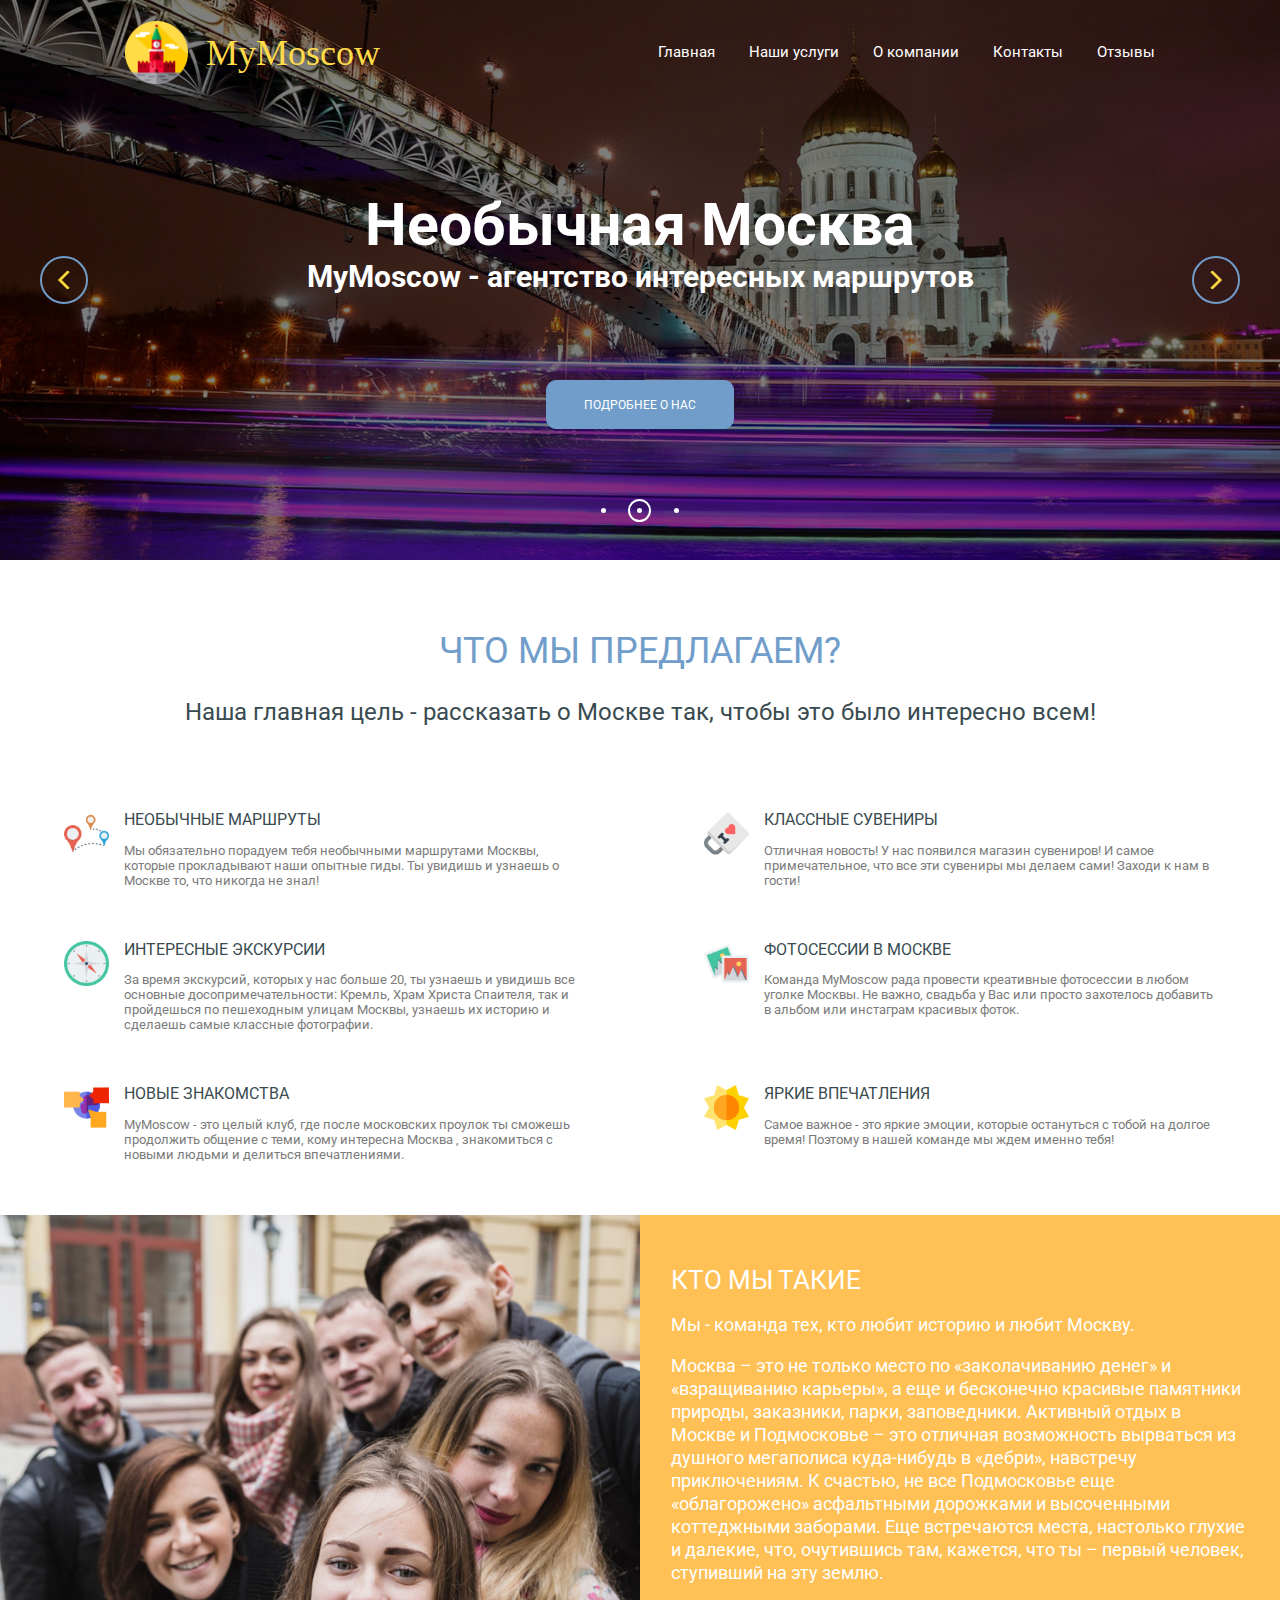
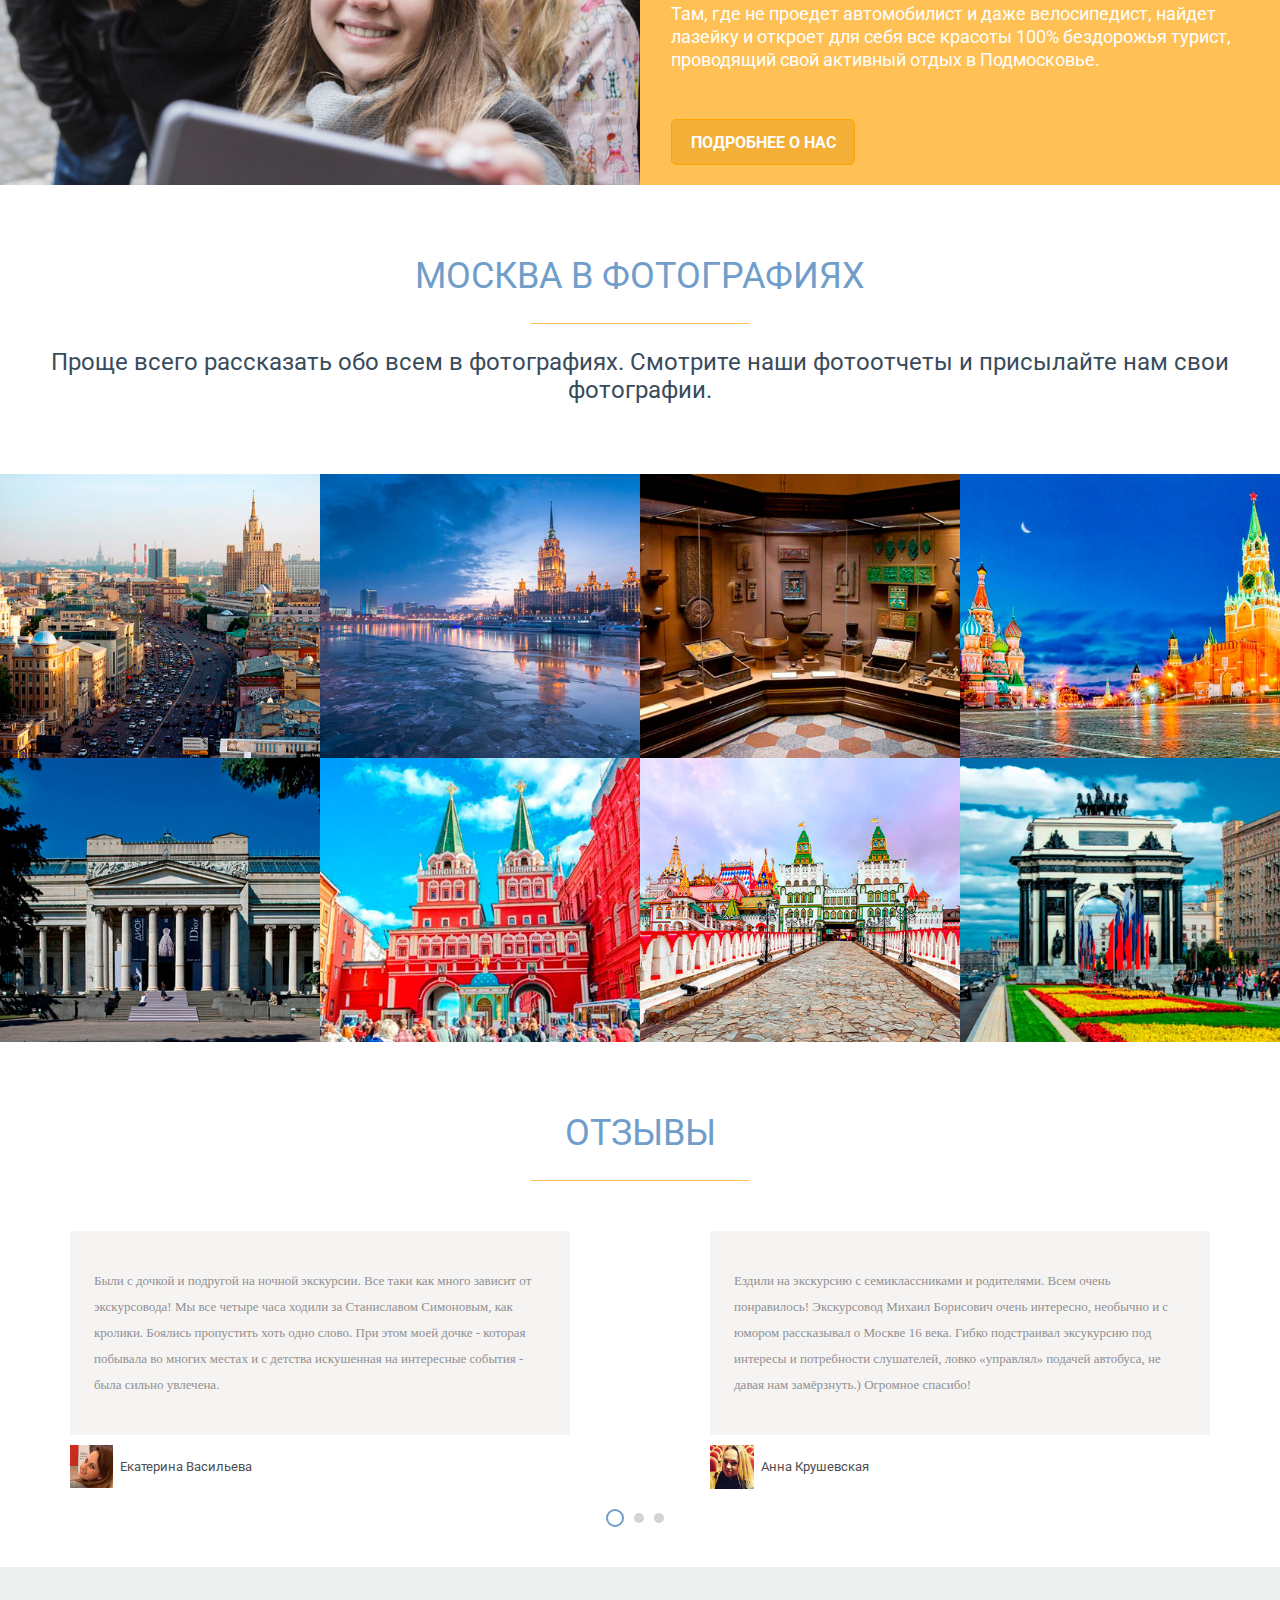
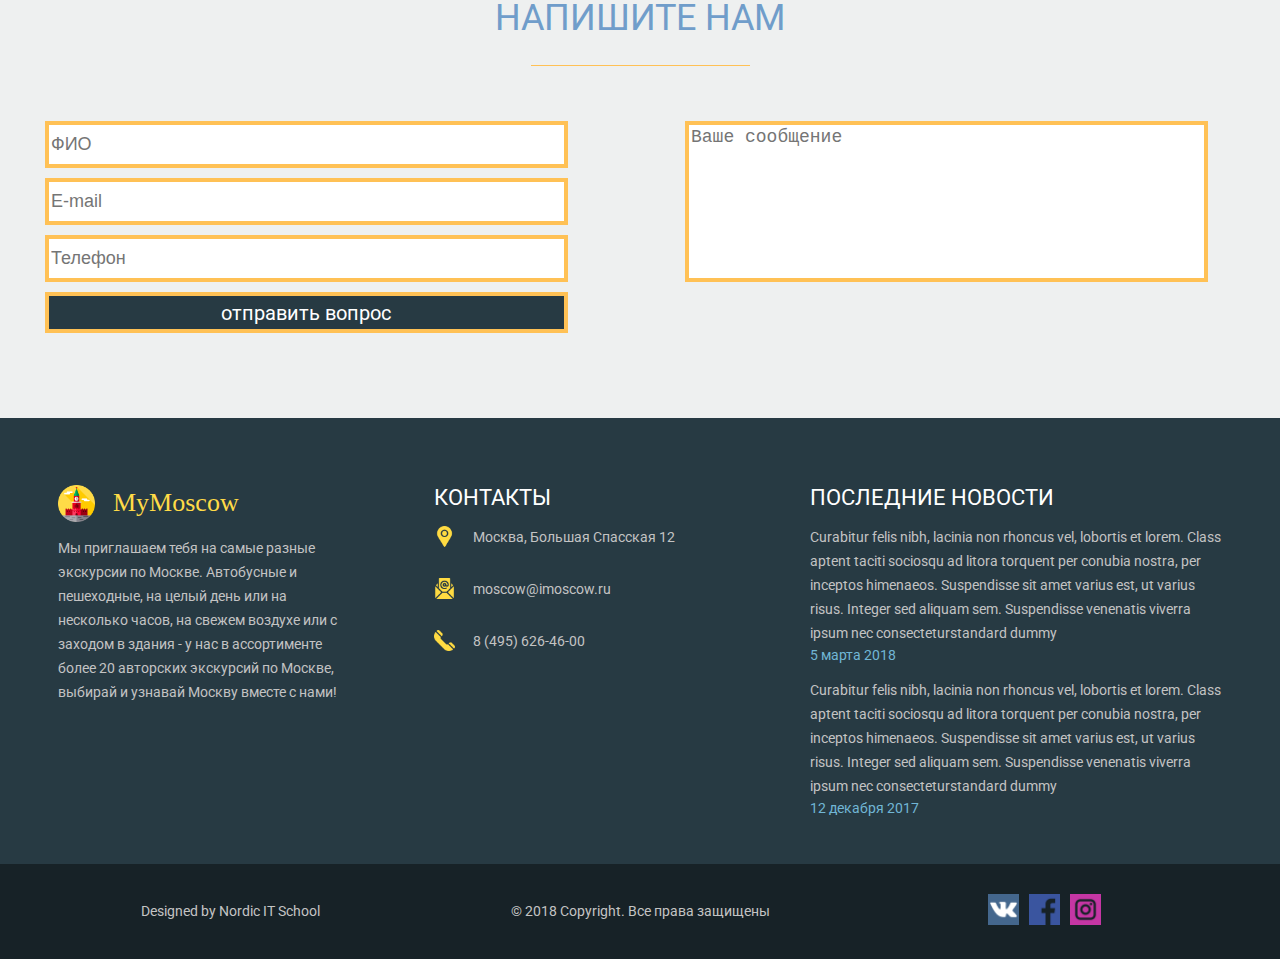
<file: index.html>
<!DOCTYPE html>
<html lang="ru">
<head>
    <meta charset="UTF-8">
    <meta http-equiv="X-UA-Compatible" content="IE=edge">
    <meta name="viewport" content="width=device-width, initial-scale=1.0">
    <link rel="preconnect" href="https://fonts.googleapis.com">
    <link rel="preconnect" href="https://fonts.gstatic.com" crossorigin>
    <link href="https://fonts.googleapis.com/css2?family=Roboto:ital,wght@0,400;0,700;1,400&display=swap" rel="stylesheet">
    <link rel="icon" href= "icons/spasskaya-tower.png">
    <link rel="stylesheet" href="css/style.css">
    <title>My_Moscow</title>
</head>
<body>
    <div class="wrapper">
        <div class="slider">
            <header> 
                <div class="header__logo">
                    <img src="icons/spasskaya-tower.png" alt="Картинка">
                    <h2>MyMoscow</h2>
                </div>
                <div class="header__menu">
                    <a href="#">Главная</a>
                    <a href="trips.html">Наши услуги</a>
                    <a href="#">О компании</a>
                    <a href="contacts.html">Контакты</a>
                    <a href="#reviews">Отзывы</a>
                </div>  
            </header>
            <div class="slider__h__wrapper">
                <div class="slider__h">
                    <h1>Необычная Москва</h1>
                    <h3>MyMoscow - агентство интересных маршрутов</h3> 
                    <div class="button_one">Подробнее о нас</div>             
                </div> 
            </div>
            <div class='main-slider__currentSlide'>
                <div class='main-slider__point__border' id='point-first'>
                    <div class="main-slider__point"></div>
                </div>
                <div class='main-slider__point__border main-slider__point__border-main' id='point-second'>
                    <div class="main-slider__point"></div>
                </div>
                <div class='main-slider__point__border' id='point-third'>
                    <div class="main-slider__point"></div>
                </div>
            </div>
            <img  class='main-slider__narrows narrow-1' src="icons/up-arrow.png" alt="Картинка">
            <img  class="main-slider__narrows narrow-2" src="icons/up-arrow.png" alt="Картинка">
        </div>
        <main>    
            <h4>ЧТО МЫ ПРЕДЛАГАЕМ?</h4>
            <p class="purpose">Наша главная цель - рассказать о Москве так, чтобы это было интересно всем!</p>           
            <div class="service">    
                <div class="service__block">
                    <img src="icons/map.png" alt="Карта">
                    <div class="service__block__text">    
                        <h6>Необычные маршруты</h6>
                        <p>Мы обязательно порадуем тебя необычными маршрутами Москвы, которые прокладывают наши опытные гиды. Ты увидишь и узнаешь о Москве то, что никогда не знал!</p>
                    </div>
                </div>
                <div class="service__block">
                    <img src="icons/souvenir.png" alt="Кружка">
                    <div class="service__block__text">
                        <h6>классные сувениры</h6>
                        <p>Отличная новость! У нас появился магазин сувениров! И самое примечательное, что все эти сувениры мы делаем сами! Заходи к нам в гости!</p>
                    </div>
                </div>
                <div class="service__block">
                    <img src="icons/compass.png" alt="Компасс">
                    <div class="service__block__text">
                        <h6>интересные экскурсии</h6>
                        <p>За время экскурсий, которых у нас больше 20, ты узнаешь и увидишь все основные досопримечательности: Кремль, Храм Христа Спаителя, так и пройдешься по пешеходным улицам Москвы, узнаешь их историю и сделаешь самые классные фотографии.</p>
                    </div>   
                </div>              
                <div class="service__block">
                    <img src="icons/picture.png" alt="Фотографии">
                    <div class="service__block__text">
                        <h6>фотосессии в москве</h6>
                        <p>Команда MyMoscow рада провести креативные фотосессии в любом уголке Москвы. Не важно, свадьба у Вас или просто захотелось добавить в альбом или инстаграм красивых фоток.</p>
                    </div>    
                </div>              
                <div class="service__block">
                    <img src="icons/discussion.png" alt="Картинка">
                    <div class="service__block__text">
                        <h6>новые знакомства</h6>
                        <p>MyMoscow - это целый клуб, где после московских проулок ты сможешь продолжить общение с теми, кому интересна Москва , знакомиться с новыми людьми и делиться впечатлениями.</p>
                    </div>    
                </div>   
                <div class="service__block">
                    <img src="icons/sun.png" alt="Солнце">
                    <div class="service__block__text">
                        <h6>яркие впечатления</h6>
                        <p>Самое важное - это яркие эмоции, которые остануться с тобой на долгое время! Поэтому в нашей команде мы ждем именно тебя!</p>
                    </div>    
                </div>
            </div>              
            <div class="multe__flexBar">
                <div class="flexBar__img"></div>
                <div class="flexBar__text paddings__Onas">
                    <h5>Кто мы такие</h5>
                    <p>
                        Мы - команда тех, кто любит историю и любит Москву.
                    </p>
                    <p>
                        Москва – это не только место по «заколачиванию денег» и «взращиванию карьеры», а еще и бесконечно красивые памятники природы, заказники, парки, заповедники. Активный отдых в Москве и Подмосковье – это отличная возможность вырваться из душного мегаполиса куда-нибудь в «дебри», навстречу приключениям. К счастью, не все Подмосковье еще «облагорожено» асфальтными дорожками и высоченными коттеджными заборами. Еще встречаются места, настолько глухие и далекие, что, очутившись там, кажется, что ты – первый человек, ступивший на эту землю.
                    </p>
                    <p>
                        Там, где не проедет автомобилист и даже велосипедист, найдет лазейку и откроет для себя все красоты 100% бездорожья турист, проводящий свой активный отдых в Подмосковье.
                    </p>
                    <div class="button2">Подробнее о нас</div>
                </div>
            </div>       
            <h4>Москва в фотографиях</h4>
            <hr>
            <p class="MoscowFoto">Проще всего рассказать обо всем в фотографиях. Смотрите наши фотоотчеты и присылайте нам свои фотографии.</p>       
            <div class="multe__flexBar">
                <div class="flexBar__foto1 fotos"></div>
                <div class="flexBar__foto2 fotos"></div>
                <div class="flexBar__foto3 fotos"></div>
                <div class="flexBar__foto4 fotos"></div>
                <div class="flexBar__foto5 fotos"></div>
                <div class="flexBar__foto6 fotos"></div>
                <div class="flexBar__foto7 fotos"></div>
                <div class="flexBar__foto8 fotos"></div>
            </div>       
            <h4 id="reviews">ОТЗЫВЫ</h4>
            <hr>    
            <div class="reviews">
                <div class="reviews__block">
                    <div class="reviews__block__text">
                        <p>
                            Были с дочкой и подругой на ночной экскурсии. Все таки как много зависит от экскурсовода! Мы все четыре часа ходили за Станиславом Симоновым, как кролики. Боялись пропустить хоть одно слово. При этом моей дочке - которая побывала во многих местах и с детства искушенная на интересные события - была сильно увлечена.
                        </p> 
                    </div>
                    <div class="flexBar">
                        <div class="reviews__img1"></div>   
                        <span class="fio">Екатерина Васильева</span> 
                    </div>                   
                </div>
                <div class="reviews__block">
                    <div class="reviews__block__text">
                        <p>
                            Ездили на экскурсию с семиклассниками и родителями. Всем очень понравилось! Экскурсовод Михаил Борисович очень интересно, необычно и с юмором рассказывал о Москве 16 века. Гибко подстраивал эксукурсию под интересы и потребности слушателей, ловко «управлял» подачей автобуса, не давая нам замёрзнуть.) Огромное спасибо!
                        </p> 
                    </div>    
                    <div class="flexBar">
                        <div class="reviews__img2"></div>   
                        <span class="fio">Анна Крушевская</span> 
                    </div>        
                </div>            
            </div>
            <div class="container__currentList">
                <div class="container__point container__point__border"></div>
                <div class="container__point"></div>
                <div class="container__point"></div>
            </div>
            <div class="qwestions">              
                <h4>Напишите нам</h4>
                <hr>
                <form class="form1">                
                    <div class ="qwestions__from"> 
                        <div>
                            <input type="text" placeholder="ФИО" title="заполните это поле">
                        </div>
                        <div>
                            <input type="email" placeholder="E-mail" title="заполните это поле">
                        </div>
                        <div>
                            <input type="number" placeholder="Телефон" title="заполните это поле">
                        </div>
                        <div class="qwestions__btn visible">отправить вопрос</div>
                    </div> 
                    <div class="qwestions__from">                        
                        <textarea placeholder="Ваше сообщение"></textarea>
                        <div class="qwestions__btn invisible">отправить вопрос</div>
                    </div>            
                </form>
            </div>    
        </main>   
        <footer>
            <div class="footer__basic">              
                <div class ="footer__conteiner">
                    <div class="flexBar"> 
                        <img class="footer__img1" alt="Логотип" src="icons/spasskaya-tower.png">
                        <h2 class="footer_h">MyMoscow</h2>
                    </div>  
                    <p>Мы приглашаем тебя на самые разные
                        экскурсии по Москве. Автобусные и
                        пешеходные, на целый день или на
                        несколько часов, на свежем воздухе или с
                        заходом в здания - у нас в ассортименте
                        более 20 авторских экскурсий по Москве,
                        выбирай и узнавай Москву вместе с нами!
                    </p>
                </div>
                <div class="footer__conteiner">
                    <h6 class="H-seven">Контакты</h6>
                    <div class="flexBar">
                        <img class="footer__img2" alt="Картинка" src="icons/placeholder.png">
                        <p>Москва, Большая Спасская 12</p>
                    </div>
                    <div class="flexBar">
                        <img class="footer__img2" alt="Картинка" src="icons/mail.png">
                        <p>moscow@imoscow.ru</p>  
                    </div>  
                    <div class="flexBar">   
                        <img class="footer__img2" alt="Картинка" src="icons/telephone.png">
                        <p>8 (495) 626-46-00</p>
                    </div>     
                </div>
                <div class="footer__conteiner" id="footer__boxing">
                    <h6 class="H-seven">Последние новости</h6>
                    <p class="news">
                        Curabitur felis nibh, lacinia non rhoncus vel, lobortis et lorem. Class aptent taciti sociosqu ad litora torquent per conubia nostra, per inceptos himenaeos. Suspendisse sit amet varius est, ut varius risus. Integer sed aliquam sem. Suspendisse venenatis viverra ipsum nec consecteturstandard dummy  
                    </p>
                    <div><span class="blue">5 марта 2018</span></div>
                    <p class="news">
                        Curabitur felis nibh, lacinia non rhoncus vel, lobortis et lorem. Class aptent taciti sociosqu ad litora torquent per conubia nostra, per inceptos himenaeos. Suspendisse sit amet varius est, ut varius risus. Integer sed aliquam sem. Suspendisse venenatis viverra ipsum nec consecteturstandard dummy
                    </p>  
                    <div><span class="blue">12 декабря 2017</span></div>  
                </div>    
            </div>
                <div class="footer__social">
                    <div class="footer__social__box">
                        <p>Designed by Nordic IT School</p>
                    </div>    
                    <div class="footer__social__box">    
                        <p>© 2018 Copyright. Все права защищены</p>
                    </div>    
                    <div class="footer__social__box">
                        <a href="#"><img src="social/vk.png" alt="vk.com"></a>
                        <a href="#"><img src="social/facebook.png" alt="facebook.com"></a>
                        <a href="#"><img src="social/instagram.png" alt="instagram.com"></a>
                    </div>
                </div>       
        </footer>   
    </div>    
    <script src="js/script.js"></script>
</body>
</html>
</file>
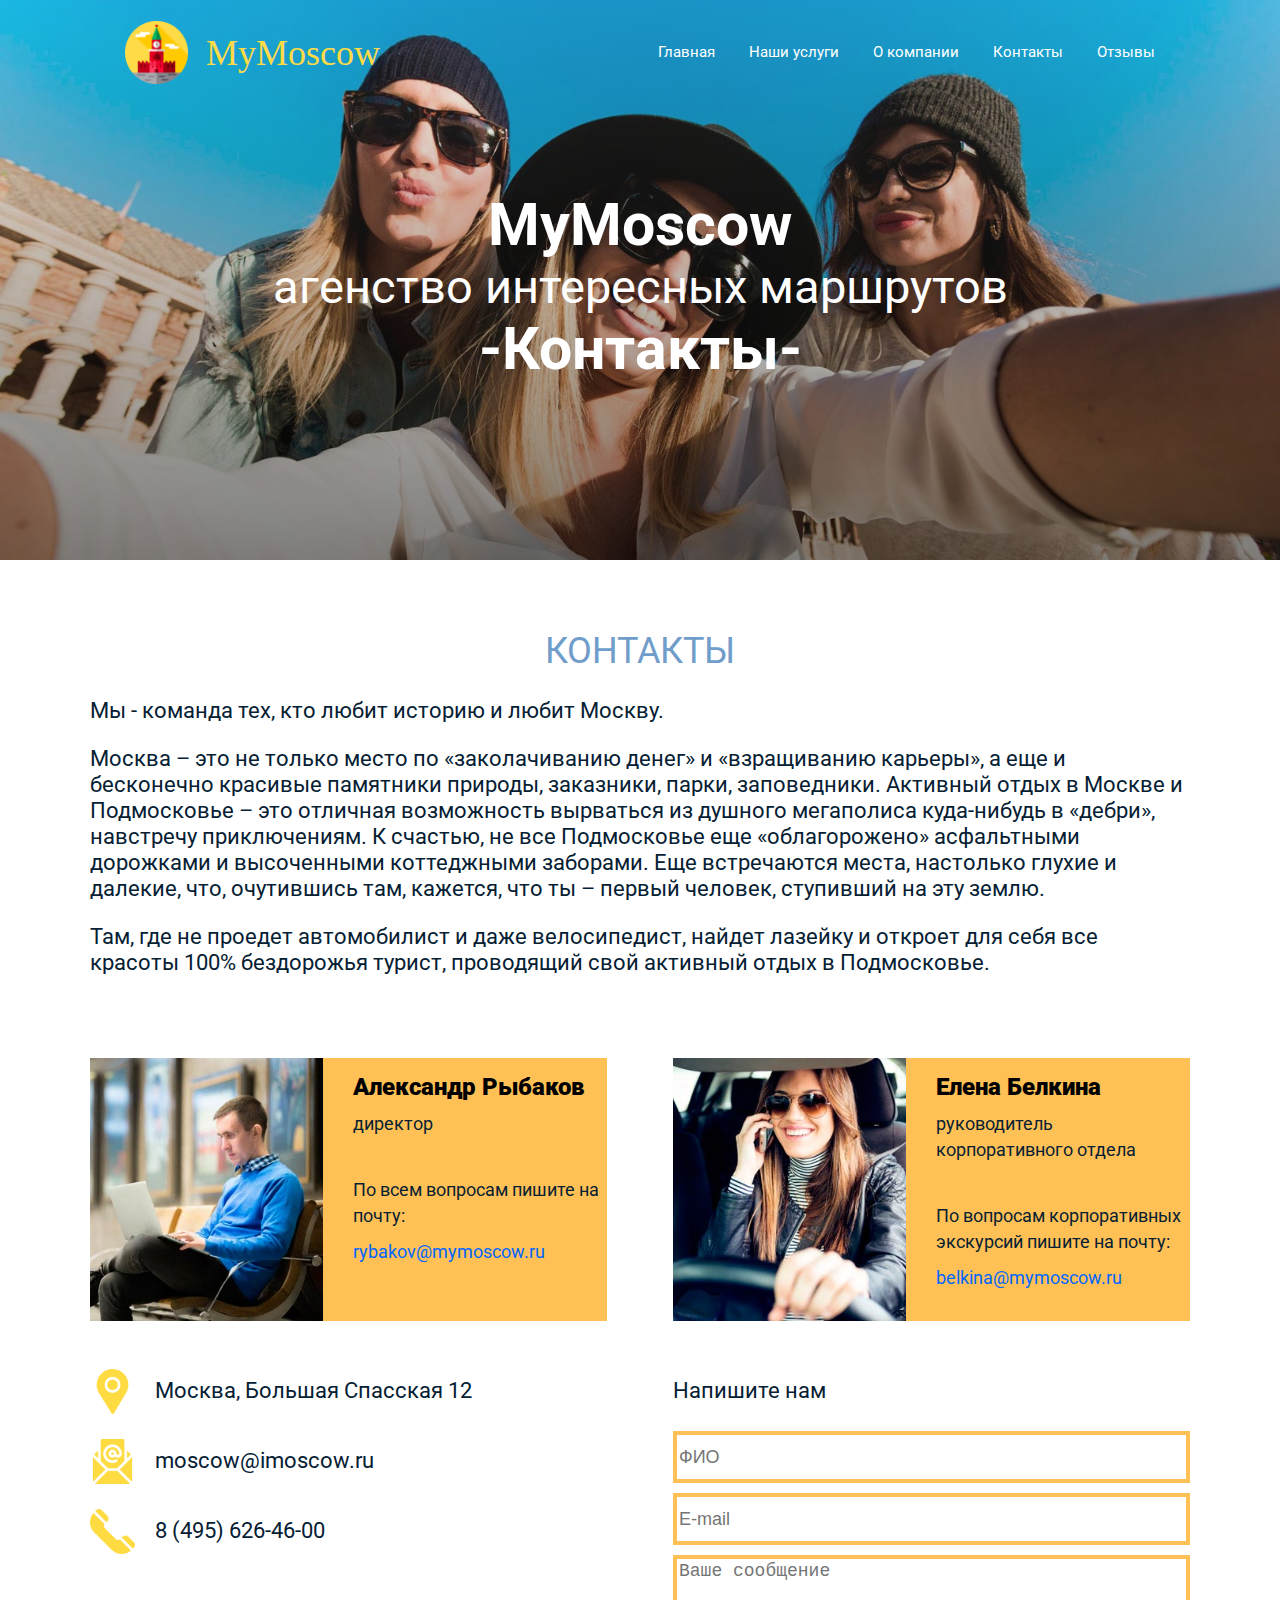
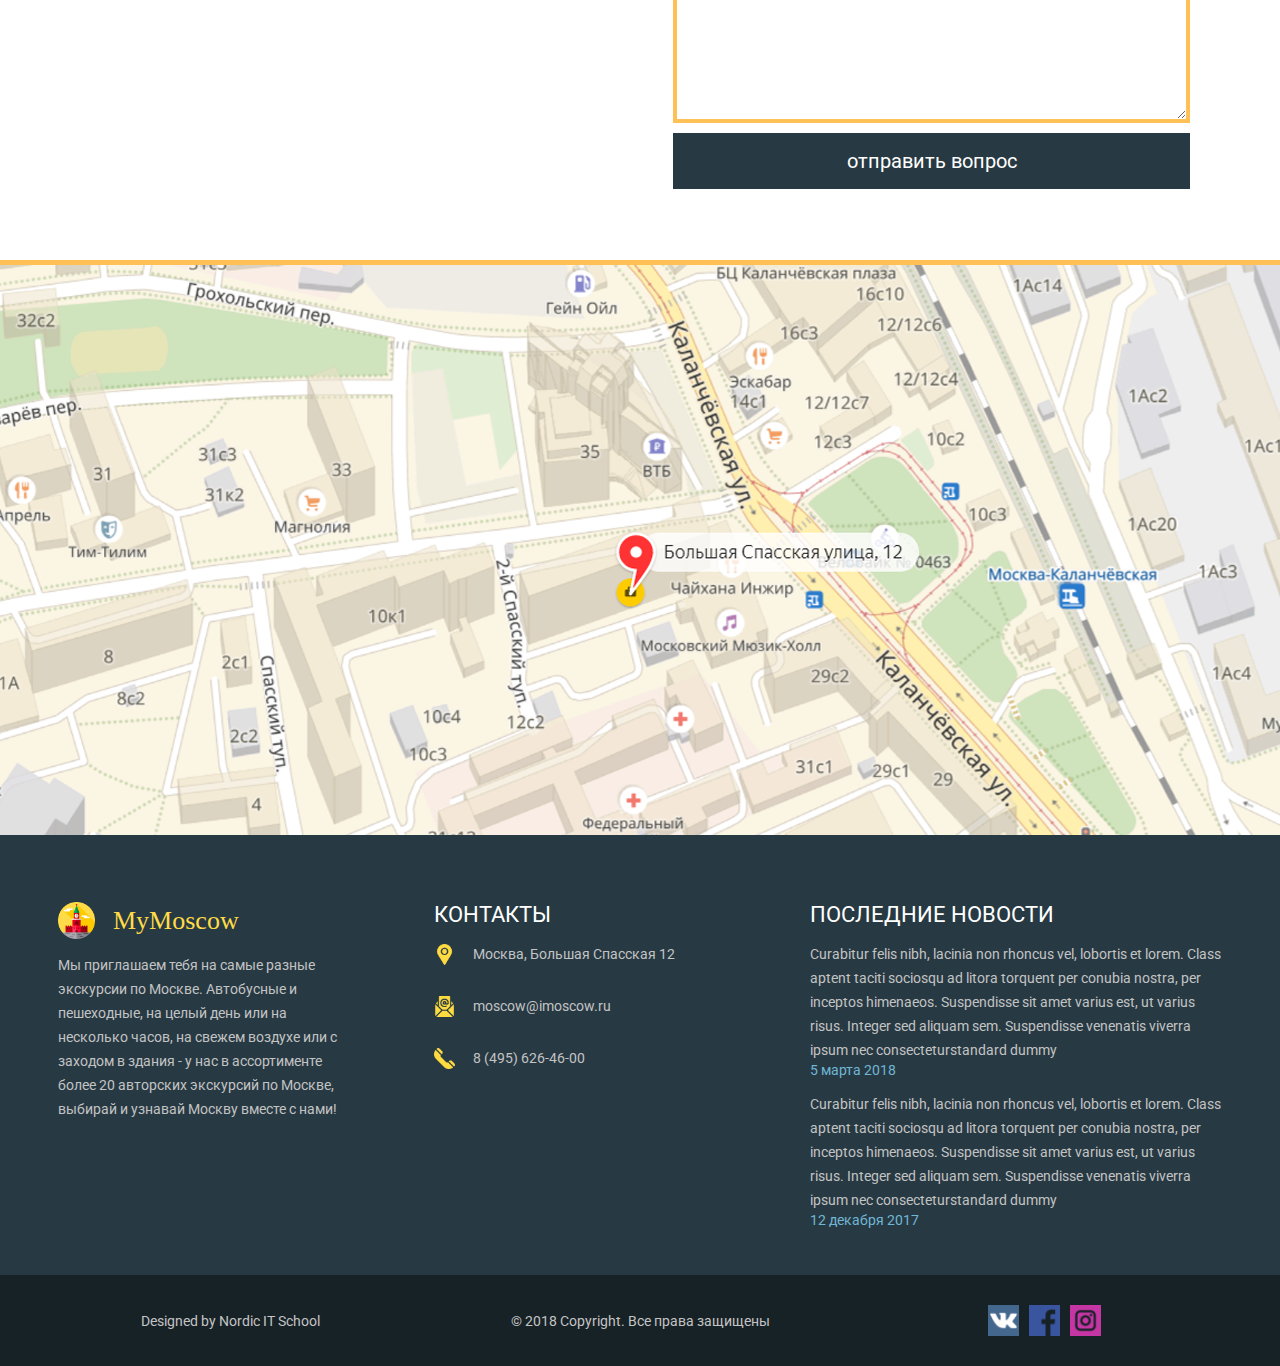
<file: contacts.html>
<head>
    <meta charset="UTF-8">
    <meta http-equiv="X-UA-Compatible" content="IE=edge">
    <meta name="viewport" content="width=device-width, initial-scale=1.0">
    <link rel="preconnect" href="https://fonts.googleapis.com">
    <link rel="preconnect" href="https://fonts.gstatic.com" crossorigin>
    <link href="https://fonts.googleapis.com/css2?family=Roboto:ital,wght@0,400;0,700;1,400&display=swap" rel="stylesheet">
    <link rel="stylesheet" href="css/style.css">
    <link rel="icon" href= "icons/spasskaya-tower.png">
    <title>Контакты</title>
</head>
<body>
    <div class="wrapper"> 
        <div class="slider" id="contactsHead">
            <header> 
                <div class="header__logo">
                    <img src="icons/spasskaya-tower.png" alt="Картинка">
                    <h2>MyMoscow</h2>
                </div>
                <div class="header__menu">
                    <a href="index.html">Главная</a>
                    <a href="trips.html">Наши услуги</a>
                    <a href="#">О компании</a>
                    <a href="#">Контакты</a>
                    <a href="#">Отзывы</a>
                </div>  
            </header>
            <div class="slider__h__wrapper">
                <div class="slider__h">
                    <h1>MyMoscow</h1>
                    <h3 class="normal">агенство интересных маршрутов</h3>
                    <h1>-Контакты-</h1>           
                </div> 
            </div>
        </div>     
        <main>
            <div class="contacts">
                <h4>Контакты</h4>
                <p>Мы - команда тех, кто любит историю и любит Москву.</p>
                <p>
                    Москва – это не только место по «заколачиванию денег» и «взращиванию карьеры», а еще и бесконечно красивые памятники природы, заказники, парки, заповедники. Активный отдых в Москве и Подмосковье – это отличная возможность вырваться из душного мегаполиса куда-нибудь в «дебри», навстречу приключениям. К счастью, не все Подмосковье еще «облагорожено» асфальтными дорожками и высоченными коттеджными заборами. Еще встречаются места, настолько глухие и далекие, что, очутившись там, кажется, что ты – первый человек, ступивший на эту землю.
                </p>
                <p>
                    Там, где не проедет автомобилист и даже велосипедист, найдет лазейку и откроет для себя все красоты 100% бездорожья турист, проводящий свой активный отдых в Подмосковье.
                </p>                      
                <div class="contacts__info">   
                    <div class="contacts__flexBar">
                        <div class="contacts__flexBar__img1"></div>
                        <div class="contacts__flexBar__content">
                            <h8>Александр Рыбаков</h8>
                            <p>директор</p>
                            <p>По всем вопросам пишите на почту:</p>
                            <p>rybakov@mymoscow.ru</p>
                        </div>
                    </div>
                    <div class="contacts__flexBar">
                        <div class="contacts__flexBar__img2"></div>
                        <div class="contacts__flexBar__content">
                            <h8>Елена Белкина</h8>
                            <p>руководитель корпоративного отдела</p>
                            <p>По вопросам корпоративных экскурсий пишите на почту:</p> 
                            <p>belkina@mymoscow.ru</p>
                        </div>
                    </div>                                                    
                </div>
                <div class="contacts__info">
                    <div class="contacts__boxLeft">
                        <div class="flexContainer">
                            <img class="contacts__boxLeft__img" alt="Картинка" src="icons/placeholder.png">
                            <p>Москва, Большая Спасская 12</p>
                        </div>
                        <div class="flexContainer">
                            <img class="contacts__boxLeft__img" alt="Картинка" src="icons/mail.png">
                            <p>moscow@imoscow.ru</p>  
                        </div>  
                        <div class="flexContainer">   
                            <img class="contacts__boxLeft__img" alt="Картинка" src="icons/telephone.png">
                            <p>8 (495) 626-46-00</p>
                        </div>     
                    </div>                               
                    <form class="form2">
                        <p>Напишите нам</p> 
                        <div class ="contacts__form"> 
                            <div>
                                <input type="text" placeholder="ФИО" title="заполните это поле">
                            </div>
                            <div>
                                <input type="email" placeholder="E-mail" title="заполните это поле">
                            </div>
                            <div>
                                <textarea placeholder="Ваше сообщение"></textarea>
                            </div>                          
                        <div>
                        <div class="qwestions__btn" id="btn">отправить вопрос</div>
                    </form>
                </div>
                
            </div>   
        </main>
        <div class="map"></div>
        <footer>
            <div class="footer__basic">              
                <div class ="footer__conteiner">
                    <div class="flexBar"> 
                        <img class="footer__img1" alt="Картинка" src="icons/spasskaya-tower.png">
                        <h2 class="footer_h">MyMoscow</h2>
                    </div>  
                    <p>Мы приглашаем тебя на самые разные
                        экскурсии по Москве. Автобусные и
                        пешеходные, на целый день или на
                        несколько часов, на свежем воздухе или с
                        заходом в здания - у нас в ассортименте
                        более 20 авторских экскурсий по Москве,
                        выбирай и узнавай Москву вместе с нами!
                    </p>
                </div>
                <div class="footer__conteiner">
                    <h6 class="H-seven">Контакты</h6>
                    <div class="flexBar">
                        <img class="footer__img2" src="icons/placeholder.png" alt="Картинка">
                        <p>Москва, Большая Спасская 12</p>
                    </div>
                    <div class="flexBar">
                        <img class="footer__img2" src="icons/mail.png" alt="Картинка">
                        <p>moscow@imoscow.ru</p>  
                    </div>  
                    <div class="flexBar">   
                        <img class="footer__img2" src="icons/telephone.png" alt="Картинка">
                        <p>8 (495) 626-46-00</p>
                    </div>     
                </div>
                <div class="footer__conteiner" id="footer__boxing">
                    <h6 class="H-seven">Последние новости</h6>
                    <p class="news">
                        Curabitur felis nibh, lacinia non rhoncus vel, lobortis et lorem. Class aptent taciti sociosqu ad litora torquent per conubia nostra, per inceptos himenaeos. Suspendisse sit amet varius est, ut varius risus. Integer sed aliquam sem. Suspendisse venenatis viverra ipsum nec consecteturstandard dummy  
                    </p>
                    <div><span class="blue">5 марта 2018</span></div>
                    <p class="news">
                        Curabitur felis nibh, lacinia non rhoncus vel, lobortis et lorem. Class aptent taciti sociosqu ad litora torquent per conubia nostra, per inceptos himenaeos. Suspendisse sit amet varius est, ut varius risus. Integer sed aliquam sem. Suspendisse venenatis viverra ipsum nec consecteturstandard dummy
                    </p>  
                    <div><span class="blue">12 декабря 2017</span></div>  
                </div>    
            </div>
                <div class="footer__social">
                    <div class="footer__social__box">
                        <p>Designed by Nordic IT School</p>
                    </div>    
                    <div class="footer__social__box">    
                        <p>© 2018 Copyright. Все права защищены</p>
                    </div>    
                    <div class="footer__social__box">
                        <a href="#"><img src="social/vk.png" alt="vk.com"></a>
                        <a href="#"><img src="social/facebook.png" alt="facebook.com"></a>
                        <a href="#"><img src="social/instagram.png" alt="instagram.com"></a>
                    </div>
                </div>       
        </footer>
    </div>    
</body>
</html>
</file>
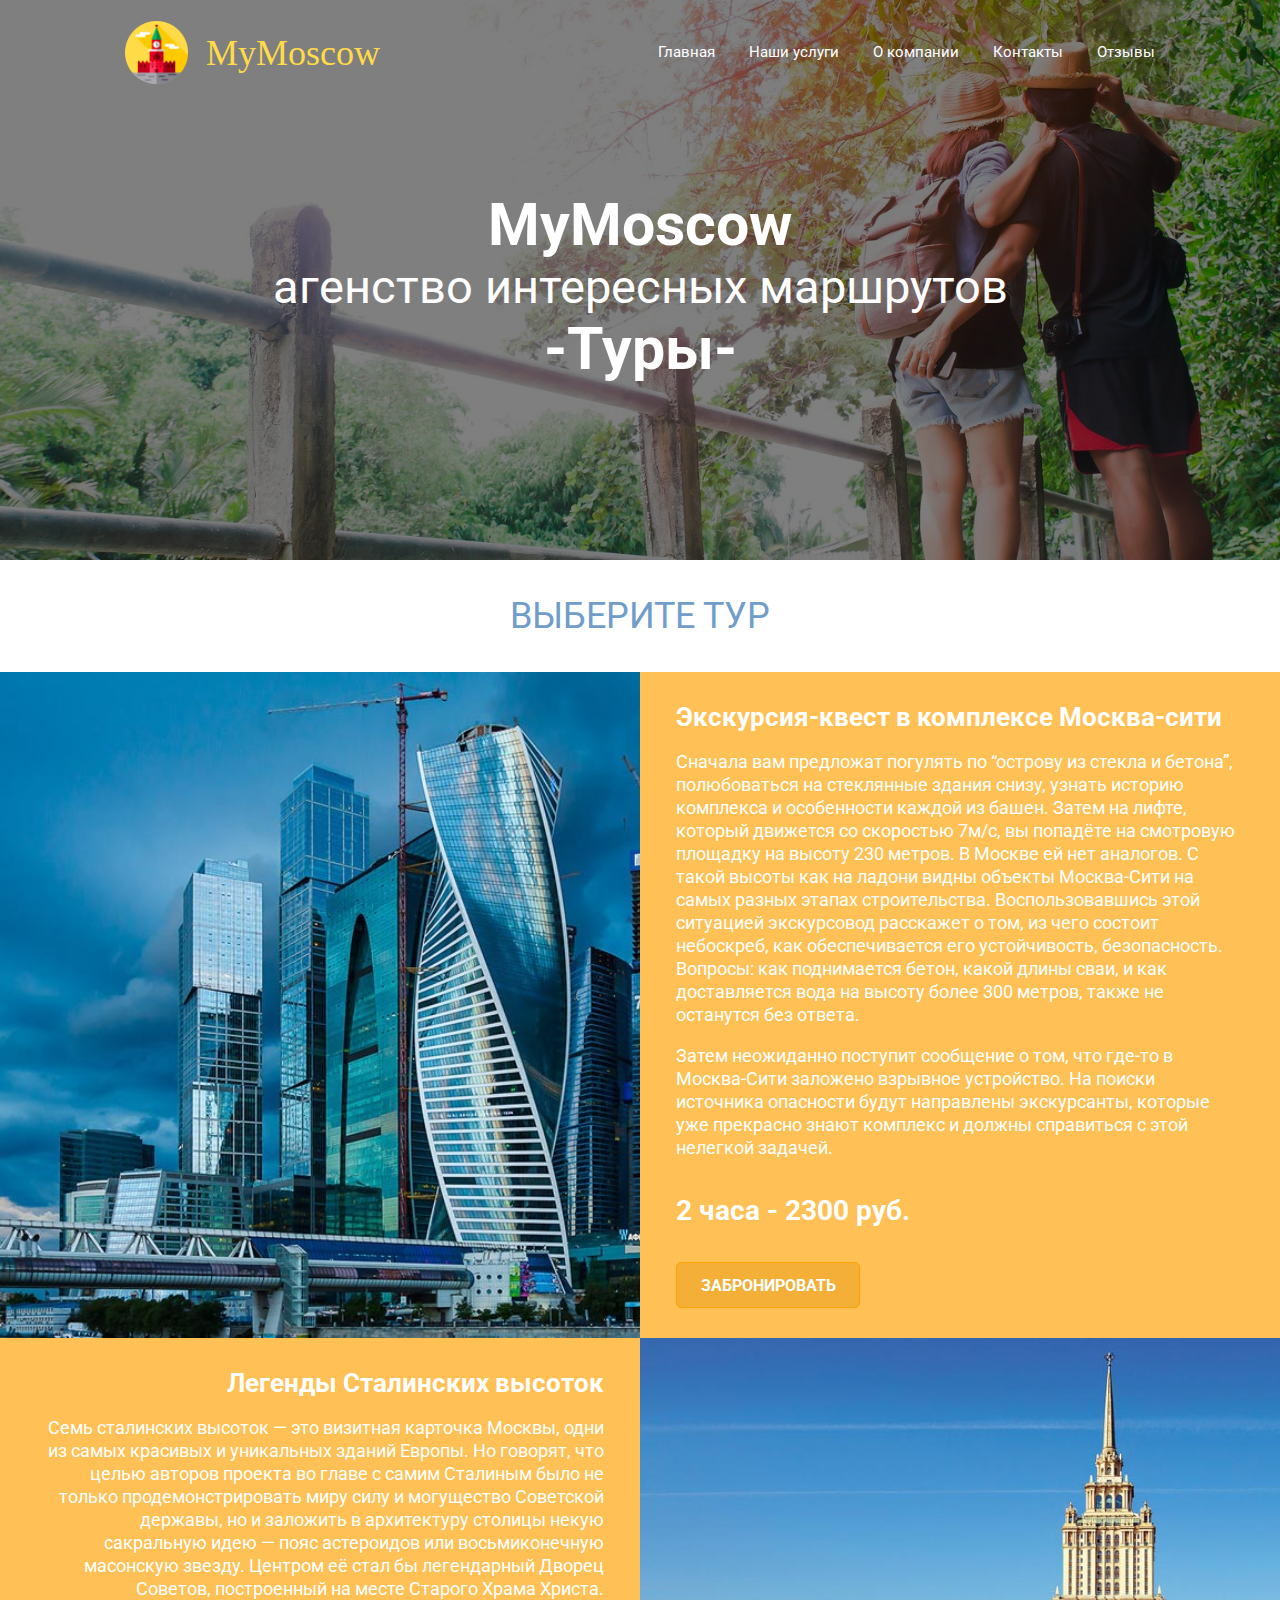
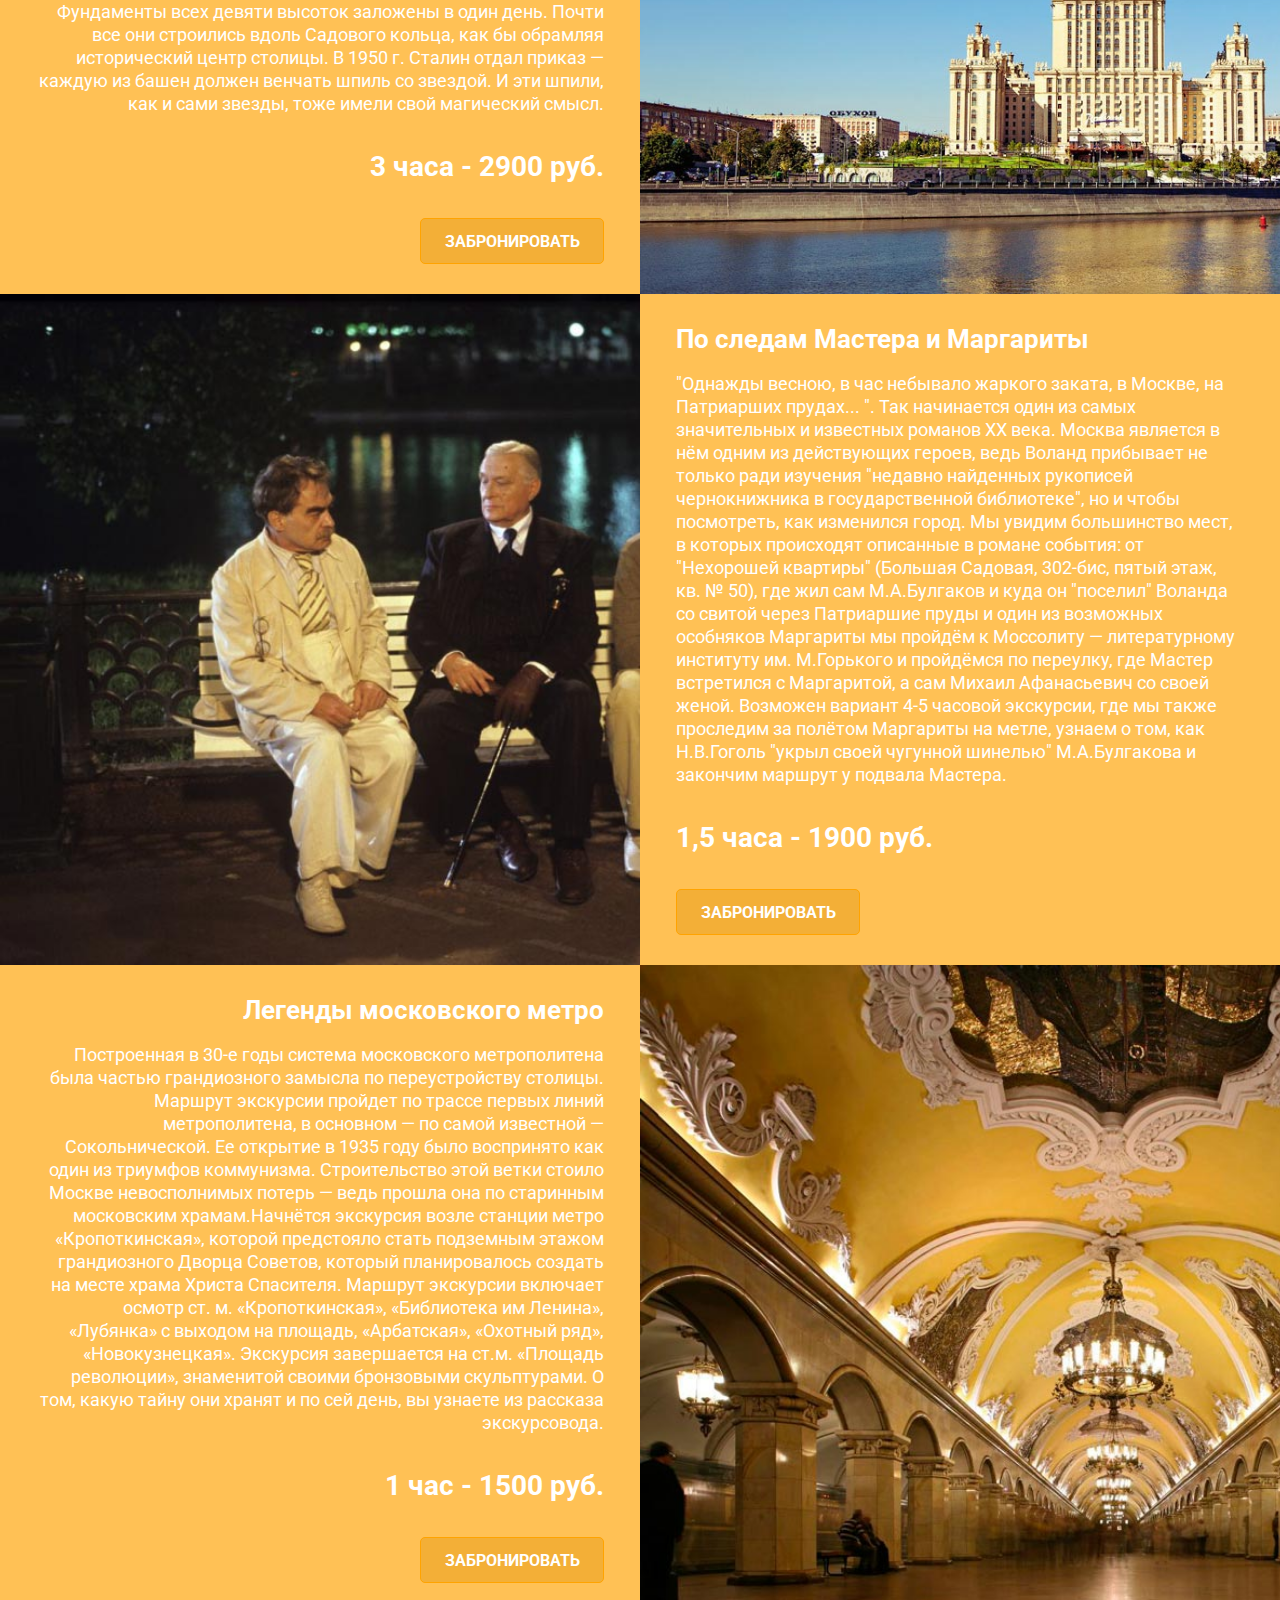
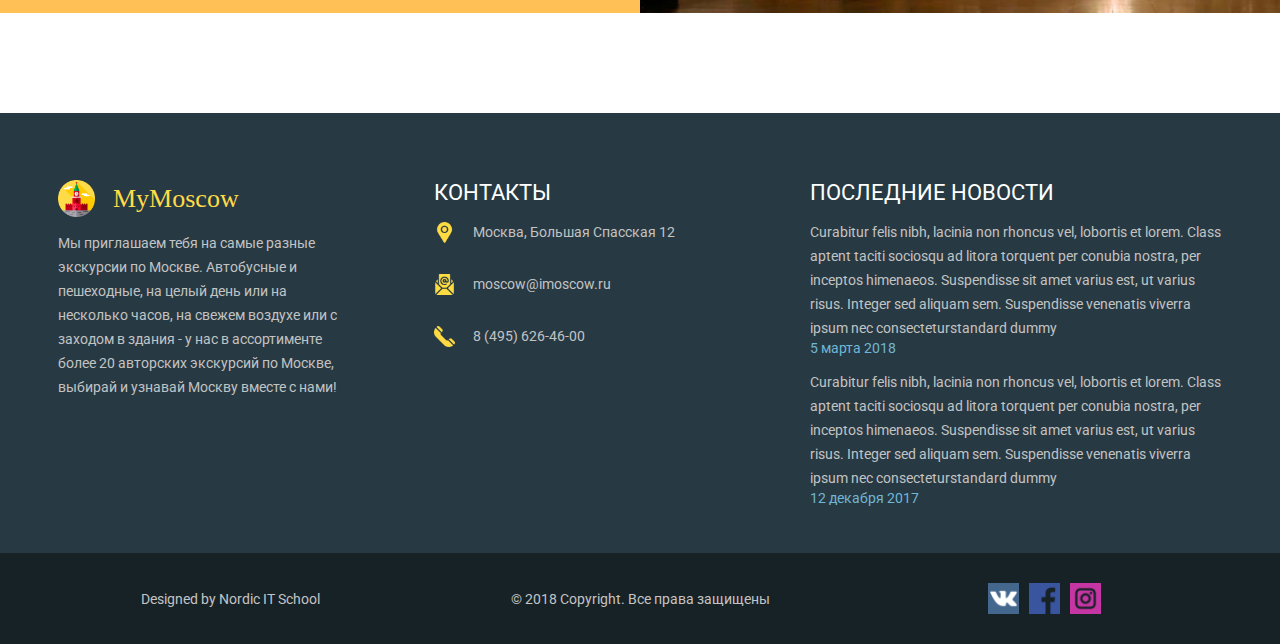
<file: trips.html>
<head>
    <meta charset="UTF-8">
    <meta http-equiv="X-UA-Compatible" content="IE=edge">
    <meta name="viewport" content="width=device-width, initial-scale=1.0">
    <link rel="preconnect" href="https://fonts.googleapis.com">
    <link rel="preconnect" href="https://fonts.gstatic.com" crossorigin>
    <link href="https://fonts.googleapis.com/css2?family=Roboto:ital,wght@0,400;0,700;1,400&display=swap" rel="stylesheet">
    <link rel="stylesheet" href="css/style.css">
    <link rel="icon" href= "icons/spasskaya-tower.png">
    <title>Путешествия</title>
</head>
<body>
    <div class="wrapper">
        <div class="slider" id="tripsHead">
            <header> 
                <div class="header__logo">
                    <img src="icons/spasskaya-tower.png" alt="Картинка">
                    <h2>MyMoscow</h2>
                </div>
                <div class="header__menu">
                    <a href="index.html">Главная</a>
                    <a href="#">Наши услуги</a>
                    <a href="#">О компании</a>
                    <a href="contacts.html">Контакты</a>
                    <a href="#">Отзывы</a>
                </div>  
            </header>
            <div class="slider__h__wrapper">
                <div class="slider__h">
                    <h1>MyMoscow</h1>
                    <h3 class="normal">агенство интересных маршрутов</h3>
                    <h1>-Туры-</h1>           
                </div> 
            </div>   
        </div>     
        <main>
            <h4 class="tripsH4">Выберите тур</h4>
            <div class="multe__flexBar">
                <div class="trips__images img1"></div>
                <div class="flexBar__text paddings__trips">
                    <h5 class="tripsHead">Экскурсия-квест в комплексе Москва-сити</h5>
                    <p>
                        Сначала вам предложат погулять по “острову из стекла и бетона”, 
                        полюбоваться на стеклянные здания снизу, узнать историю комплекса и особенности каждой из башен. Затем на лифте, который движется со скоростью 7м/с, вы попадёте на смотровую площадку на высоту 230 метров. В Москве ей нет аналогов. С такой высоты как на ладони видны объекты Москва-Сити на самых разных этапах строительства. Воспользовавшись этой ситуацией экскурсовод расскажет о том, из чего состоит небоскреб, как обеспечивается его устойчивость, безопасность. Вопросы: как поднимается бетон, какой длины сваи, и как доставляется вода на высоту более 300 метров, также не останутся без ответа.                    
                    </p>
                    <p>
                        Затем неожиданно поступит сообщение о том, что где-то в Москва-Сити заложено взрывное устройство. На поиски источника опасности будут направлены экскурсанты, которые уже прекрасно знают комплекс и должны справиться с этой нелегкой задачей.
                    </p>
                    <div class="bigText">
                        <p>2 часа - 2300 руб.</p> 
                    </div>                  
                    <div class="button2">Забронировать</div>
                </div>   
            </div>
            <div class="multe__flexBar reverse">   
                <div class="flexBar__text paddings__trips textRight">
                    <h5 class="tripsHead">Легенды Сталинских высоток</h5>
                    <p>
                        Семь сталинских высоток — это визитная карточка Москвы, одни из самых красивых и уникальных зданий Европы. Но говорят, что целью авторов проекта во главе с самим Сталиным было не только продемонстрировать миру силу и могущество Советской державы, но и заложить в архитектуру столицы некую сакральную идею — пояс астероидов или восьмиконечную масонскую звезду. Центром её стал бы легендарный Дворец Советов, построенный на месте Старого Храма Христа. Фундаменты всех девяти высоток заложены в один день. Почти все они строились вдоль Садового кольца, как бы обрамляя исторический центр столицы. В 1950 г. Сталин отдал приказ — каждую из башен должен венчать шпиль со звездой. И эти шпили, как и сами звезды, тоже имели свой магический смысл.                     
                    </p>
                    <div class="bigText">
                        <p>3 часа - 2900 руб.</p>     
                    </div>         
                    <div class="button2">Забронировать</div>
                </div>
                <div class="trips__images img2"></div>   
            </div>
            <div class="multe__flexBar">
                <div class="trips__images img3"></div>
                <div class="flexBar__text paddings__trips">
                    <h5 class="tripsHead">По следам Мастера и Маргариты</h5>
                    <p>
                        "Однажды весною, в час небывало жаркого заката, в Москве, на Патриарших прудах... ". Так начинается один из самых значительных и известных романов XX века. Москва является в нём одним из действующих героев, ведь Воланд прибывает не только ради изучения "недавно найденных рукописей чернокнижника в государственной библиотеке", но и чтобы посмотреть, как изменился город. Мы увидим большинство мест, в которых происходят описанные в романе события: от "Нехорошей квартиры" (Большая Садовая, 302-бис, пятый этаж, кв. № 50), где жил сам М.А.Булгаков и куда он "поселил" Воланда со свитой через Патриаршие пруды и один из возможных особняков Маргариты мы пройдём к Моссолиту — литературному институту им. М.Горького и пройдёмся по переулку, где Мастер встретился с Маргаритой, а сам Михаил Афанасьевич со своей женой. Возможен вариант 4-5 часовой экскурсии, где мы также проследим за полётом Маргариты на метле, узнаем о том, как Н.В.Гоголь "укрыл своей чугунной шинелью" М.А.Булгакова и закончим маршрут у подвала Мастера.              
                    </p>
                    <div class="bigText">
                        <p>1,5 часа - 1900 руб.</p>
                    </div>                   
                    <div class="button2">Забронировать</div>
                </div> 
            </div>
            <div class="multe__flexBar reverse"> 
                <div class="flexBar__text paddings__trips textRight">
                    <h5 class="tripsHead">Легенды московского метро</h5>
                    <p>
                        Построенная в 30-е годы система московского метрополитена была частью грандиозного замысла по переустройству столицы. Маршрут экскурсии пройдет по трассе первых линий метрополитена, в основном — по самой известной — Сокольнической. Ее открытие в 1935 году было воспринято как один из триумфов коммунизма. Строительство этой ветки стоило Москве невосполнимых потерь — ведь прошла она по старинным московским храмам.Начнётся экскурсия возле станции метро «Кропоткинская», которой предстояло стать подземным этажом грандиозного Дворца Советов, который планировалось создать на месте храма Христа Спасителя. Маршрут экскурсии включает осмотр ст. м. «Кропоткинская», «Библиотека им Ленина», «Лубянка» с выходом на площадь, «Арбатская», «Охотный ряд», «Новокузнецкая». Экскурсия завершается на ст.м. «Площадь революции», знаменитой своими бронзовыми скульптурами. О том, какую тайну они хранят и по сей день, вы узнаете из рассказа экскурсовода.           
                    </p>
                    <div class="bigText">
                        <p>1 час - 1500 руб.</p>    
                    </div>
                    <div class="button2">Забронировать</div>
                </div>
                <div class="trips__images img4"></div>   
            </div>
            <div class="trips__mainBlock__empty"></div>
        </main>
        <footer>
            <div class="footer__basic">              
                <div class ="footer__conteiner">
                    <div class="flexBar"> 
                        <img class="footer__img1" src="icons/spasskaya-tower.png" alt="Картинка">
                        <h2 class="footer_h">MyMoscow</h2>
                    </div>  
                    <p>Мы приглашаем тебя на самые разные
                        экскурсии по Москве. Автобусные и
                        пешеходные, на целый день или на
                        несколько часов, на свежем воздухе или с
                        заходом в здания - у нас в ассортименте
                        более 20 авторских экскурсий по Москве,
                        выбирай и узнавай Москву вместе с нами!
                    </p>
                </div>
                <div class="footer__conteiner">
                    <h6 class="H-seven">Контакты</h6>
                    <div class="flexBar">
                        <img class="footer__img2" src="icons/placeholder.png" alt="Картинка">
                        <p>Москва, Большая Спасская 12</p>
                    </div>
                    <div class="flexBar">
                        <img class="footer__img2" src="icons/mail.png" alt="Картинка">
                        <p>moscow@imoscow.ru</p>  
                    </div>  
                    <div class="flexBar">   
                        <img class="footer__img2" src="icons/telephone.png" alt="Картинка">
                        <p>8 (495) 626-46-00</p>
                    </div>     
                </div>
                <div class="footer__conteiner" id="footer__boxing">
                    <h6 class="H-seven">Последние новости</h6>
                    <p class="news">
                        Curabitur felis nibh, lacinia non rhoncus vel, lobortis et lorem. Class aptent taciti sociosqu ad litora torquent per conubia nostra, per inceptos himenaeos. Suspendisse sit amet varius est, ut varius risus. Integer sed aliquam sem. Suspendisse venenatis viverra ipsum nec consecteturstandard dummy  
                    </p>
                    <div><span class="blue">5 марта 2018</span></div>
                    <p class="news">
                        Curabitur felis nibh, lacinia non rhoncus vel, lobortis et lorem. Class aptent taciti sociosqu ad litora torquent per conubia nostra, per inceptos himenaeos. Suspendisse sit amet varius est, ut varius risus. Integer sed aliquam sem. Suspendisse venenatis viverra ipsum nec consecteturstandard dummy
                    </p>  
                    <div><span class="blue">12 декабря 2017</span></div>  
                </div>    
            </div>
                <div class="footer__social">
                    <div class="footer__social__box">
                        <p>Designed by Nordic IT School</p>
                    </div>    
                    <div class="footer__social__box">    
                        <p>© 2018 Copyright. Все права защищены</p>
                    </div>    
                    <div class="footer__social__box">
                        <a href="#"><img src="social/vk.png" alt="vk.com"></a>
                        <a href="#"><img src="social/facebook.png" alt="facebook.com"></a>
                        <a href="#"><img src="social/instagram.png" alt="instagram.com"></a>
                    </div>
                </div>       
        </footer>
    </div>      
</body>
</html>
</file>
<file: css/style.css>
html {
    scroll-behavior: smooth;
}
body {
    margin: 0;
    font-family: 'Roboto', sans-serif;
}
@font-face{
    font-family: 'MVBoli';
    src: url('../fonts/mvboli.ttf');
}
.slider {
    background: linear-gradient( rgba(0, 0, 0, 0.5), rgba(0, 0, 0, 0.5) ), url('../photos/top.jpg');
    background-size: cover;
    height: 560px; 
    position: relative;
    background-position: center;
    padding: 0 10px;
}
header {
    display: flex;
    align-items: center;
    padding-top: 21px;
    justify-content: space-around;
    flex-direction: row;
    flex-wrap: wrap;
}
.header__logo {
    display: flex;
    align-items: center;
}
.header__menu a {
    text-decoration: none;
    color: #FFFFFF;
    ;
    font-size: 14.5px;
    line-height: 20px;
    padding-left: 30px;    
}
.wrapper {
    max-width: 1500px;
    margin: 0 auto;
}
.slider__h__wrapper {
    display: flex;  
    flex-direction: column;
    justify-content: center;
    align-items: center;
}
.header__logo img {
    width: 63px;
    height: 63px;
}
h2 {
    font-size: 36px;
    font-family: "MV Boli";
    font-weight: 400;
    color: rgb(255, 219, 71);
    margin: 0 18px;
    align-items: center;
}
/* .header__menu {
    display: inline-block;
} */
.slider__h {
    max-width: 739px;
    height: 180px;
    font-family: "Roboto";
    color: rgb(255, 255, 255);
    text-align: center;
    position: absolute;
    top: calc(50% - 90px);
    /* left: calc(50% - 334px); */
}
h1 {
    font-size: 59px;
    margin: 0;
}
h3 {
    font-size: 30px;
    margin: 0;
}
.button_one {
    color: rgb(255, 255, 255);
    background-color: #709DCA;
    ;
    width: 188px; 
    height: 49px;
    font-size: 12px;
    line-height: 49px;
    margin: 86px auto 0;
    text-align: center;
    cursor: pointer;
    border: 1px #709DCA solid;
    border-radius: 10px;
    box-sizing: border-box;
    text-transform: uppercase;
}  
.main-slider__currentSlide{
    width: 100px;
    height: 20px;
    display: flex;
    flex-direction: row;
    justify-content: space-around;
    box-sizing: border-box;
    position: absolute;
    bottom: 40px;
    left: calc(50% - 50px);
    align-items: center;
}

.main-slider__point{
    width: 5px;
    height: 5px;
    background-color: white;
    border-radius: 100%;
}
.main-slider__point__border-main{
    border: solid 2px white;
    border-radius: 100%;
    padding: 7px;
}
.main-slider__narrows{
    width: 20px;
    height: 20px;
    cursor: pointer;
    border: 2px solid #709dca;
    padding: 12px;
    border-radius: 100%;
    position: absolute;
    bottom: calc(50% - 24px);
}
.narrow-1{
    transform: rotate(-90deg);
    left: 40px;
}
.narrow-2{
    transform: rotate(90deg);
    right: 40px;
}

/* ---------------------Main-------------------------- */
h4 {
    text-align: center;
    margin: 40px 0 26px 0;
    color: #709DCA;
    padding-top: 30px;
    font-size: 36px;
    Line-height: 42px;
    font-weight: normal;
    text-transform: uppercase;
}
.purpose {
    text-align: center;
    color: #394B50;
    font-size: 24px;
    Line-height: 28px;
    font-weight: normal;
    margin: 7px 0  77px 0; 
}
.flexBar{
    display: flex; 
    flex-wrap: wrap;
    align-items: center;
}
.multe__flexBar {
    display: flex; 
    flex-wrap: wrap;
}
.service__block img {
    width: 45px;
    height: 45px;
    margin-right: 15px;
}
h6 {
    font-size: 16px;    
    line-height: 18.5px;
    font-weight: normal;
    color: #394B50;
    text-transform: uppercase;
    margin: 0;
}
.service { 
    width: 100%;
    display: flex;
    flex-direction: row;
    flex-wrap: wrap;
    justify-content: space-around;
    box-sizing: border-box;
    margin-top: 85px;
}
.service__block {
    display: flex;
    flex-direction: row;
    width: 40%;
    box-sizing: border-box;
    margin-bottom: 40px;
}

.service__block__text p {
    font-size: 13px;    
    line-height: 15px;
    color: #7B7B7B;
}
.flexBar__img {
    background-image: url('../photos/group.jpg');
    width: 50%; 
    min-height: 523px;
    background-size: cover; 
    background-position: center;
}
.flexBar__text {
    background-color: #FFC155;
    width: 50%;
    color: #FFFFFF;
    box-sizing: border-box;
}
.paddings__Onas {
    padding: 50px 31px 20px;
}
h5 {
    font-size: 26px;
    line-height: 30px;  
    font-weight: normal;
    text-transform: uppercase;
    margin: 0;
}
.flexBar__text p {
    color: #FFFFFF;
    font-size: 18px;
    line-height: 23px;
}
.button2 {
    margin: 30px 0 0 0;
    font-size: 16px;
    font-weight: 700;
    text-transform: uppercase;
    border: 1px #FFA300 solid;
    width: 184px;
    background-color: #F3AF37;
    height: 46px;
    line-height: 46px;
    text-align: center;
    cursor: pointer;
    border-radius: 5px;
    box-sizing: border-box;
    display: inline-block;
}
hr {
    border: none;
    background-color:  #FFC155;
    ;
    height: 1px;
    width: 219px;
}
.MoscowFoto {
    font-size: 24px;
    line-height: 28px;
    font-style: normal;
    color: #062033;
    text-align: center;
    opacity: 80%;
    margin-bottom: 70px;
}
.fotos {
    width: 25%;
    height: 284px;
    background-size: cover;
    background-position: center;
}
.flexBar__foto1 {
    background-image: url('../photos/1.jpg');
}
.flexBar__foto2 {
    background-image: url('../photos/7.jpg');
}
.flexBar__foto3 {
    background-image: url('../photos/5.jpg');
}
.flexBar__foto4 {
    background-image: url('../photos/3.jpg');
}
.flexBar__foto5 {
    background-image: url('../photos/8.jpg');
}
.flexBar__foto6 {
    background-image: url('../photos/6.jpg');
}
.flexBar__foto7 {
    background-image: url('../photos/4.jpg');
}
.flexBar__foto8 {
    background-image: url('../photos/2.jpg');
}
.reviews {
    width: 100%;
    margin-top: 50px;
    display: flex;
    flex-direction: row;
    flex-wrap: wrap;
    justify-content: space-around;
}
.reviews__block {
    margin: 0 20px 20px 20px;
    width: 500px;
}
.reviews__block__text {
    box-sizing: border-box;
    width: 100%;
    font-family: 'Myriad IT';
    background-color: #f6f3f3;
    color: #909090;
    margin-bottom: 10px;
    padding: 24px;
    font-size: 13px;
    line-height: 26px;
}
.reviews__img1{
    background-image: url('../testimonials/test2.jpg');
    width: 43px;  
    height: 43px;  
    background-size: cover;
}
.reviews__img2{
    background-image: url('../testimonials/test1.jpg');
    width: 44px;  
    height: 44px;  
    background-size: cover;
}
.fio {
    color: #4D4E50;
    font-size: 13px;
    line-height: 15px;
    margin-left: 7px;
}
.container__currentList{
    display: flex;
    flex-direction: row;
    justify-content: center;
    align-items: center;
}
.container__point{
    width: 10px;
    height: 10px;
    background-color: #d4d3d4;
    border-radius: 100%;
    margin-right: 10px;
}
.container__point__border{
    width: 14px;
    height: 14px;
    border: 2px solid #709dca;
    border-radius: 100%;
    background-color: white;
}
.qwestions {
    padding-bottom: 80px;
    background-color: #eef0f0;
}
.form1 {
    width: 100%;
    display: flex;
    flex-direction: row;
    flex-wrap: wrap;
    justify-content: space-around;
    margin-top: 50px;
}
.message {
    height: 170px;
    box-sizing: border-box;
    margin-top: 55px;
}
.qwestions__from {
    width: 550px;
}
.qwestions__from input {
    height: 47px;
    width: 95%;
    margin: 5px 0;
    border: 4px #ffc155 solid;
    font-size: 18px;
    outline: none;
    box-sizing: border-box;
}
.qwestions__btn {
    width: 95%;
    background-color: #273a43;
    border: 4px #ffc155 solid;
    height: 41px;
    text-align: center;
    color: #ffffff;
    margin: 5px 0;
    line-height: 34px;
    font-size: 20px;
    cursor: pointer;
    box-sizing: border-box;
}
.form1 textarea {
    width: 95%;
    height: 161px;
    margin-top: 5px;
    border: 4px #ffc155 solid;
    outline: none;
    resize: none;
    box-sizing: border-box;
    font-size: 18px;
}
.invisible {
    display: none;
}
/* --------------------------Footer---------------------------------- */
.footer__basic {
    background-color: #273a43;
    padding: 67px 10px 47px 10px;
    display: flex;
    justify-content: space-around;   
    flex-wrap: wrap;
}
.footer__conteiner {
    display: inline-block;
    width: 280px;
}
#footer__boxing {
    width: 412px;
}
.footer__img1 {
    width: 37px;
    height: 37px;
}
.footer__img2 {
    height: 21px;
    margin-right: 18px;
}
.footer_h {
    font-size: 26px;
    font-family: "MV Boli";
    color: rgb(255, 219, 71);
}
.footer__conteiner p {
    font-size: 14px;    
    line-height: 24px;
    color: #C3C3C3;
}
.news {
    margin-bottom: 0;
}
.blue {
    color:#71B6D5;
    font-size: 13.5px;    
    line-height: 16px;  
}
.H-seven {
    font-size: 22px;    
    line-height: 26px;
    color: #FFFFFF;
    font-weight: normal;
}
.footer__social{
    display: flex;
    justify-content: center;
    flex-direction: row;
    padding: 30px 20px;
    flex-wrap: wrap;
    background-color: #172227;
}
.footer__social img {
    width: 31px;
    margin-right: 10px;
}
.footer__social p {
    font-size: 13.5px;
    margin: 0;
    line-height: 16px;
    color: #C4C4C4;
}
.footer__flexBar2 {
    display: flex;
    align-items: center;
}
.footer__social__box{
    display: flex;
    flex-direction: row;
    width: 33%;
    justify-content: center;
    align-items: center;
}
    /* ------------------Trips------------------------------ */
#tripsHead {
    background: linear-gradient( rgba(0, 0, 0, 0.5), rgba(0, 0, 0, 0.5) ), url('../images/top1.jpg');
    background-size: cover;
    background-position: center ;
}
.trips__mainBlock__empty {
    height: 100px;
}
.normal {
    font-weight: normal;
    font-size: 47px;
}
.tripsH4 {
    margin: 35px 0;
    padding: 0;
}
.tripsHead {
    text-transform: none;
    font-weight: 700;
}
.bigText p {
    font-size: 28px;
    font-weight: 700;
    margin: 40px 0 10px 0;
}
.paddings__trips {
    padding: 30px 36px;
}
.textRight {
    text-align: right;
}
.trips__images {
    width: 50%; 
    min-height: 523px;
    background-size: cover;
}
.img1 {
    background-image: url('../images/3_01.jpg');
}
.img2 {
    background-image: url('../images/2_02.jpg');
}
.img3 {
    background-image: url('../images/3_03.jpg');
}
.img4 {
    background-image: url('../images/2_04.jpg');
}

/* -----------------Contacts--------------------------*/
#contactsHead {
    background: linear-gradient( rgba(255, 255, 255, 0.1), rgba(0, 0, 0, 0.5) ), url('../images/top2.jpg');
    background-size: cover;
    background-position: center;
}
.contacts {
    margin: 0 90px;
}
.contacts p {
    font-size: 22px;    
    line-height: 26px;  
    color: #062033;
}
h8 {
    font-size: 24px;
    font-weight: 900;
}
.contacts__info {
    width: 100%;
    display: flex;
    flex-direction: row;
    flex-wrap: wrap;
    justify-content: space-between;
    box-sizing: border-box;
}
.contacts__flexBar{
   display: flex;
   width: 47%;
   flex-direction: row;
   box-sizing: border-box;
   flex-wrap: wrap;
   margin-top: 60px;
}
.contacts__flexBar__img1 {
    background-image:  url('../images/man.jpg');
    background-size: cover;
    background-position: right;
    width: 45%;
}
.contacts__flexBar__img2 {
    background-image:  url('../images/woman.jpg');
    background-size: cover;
    background-position: top;
    width: 45%;
}
.contacts__flexBar__content{
    width: 55%;
    background-color: #FFC155;
    padding: 15px 5px 30px 30px;
    box-sizing: border-box;
}
.contacts__flexBar__content p {
    font-size: 18px;
    margin: 10  0 40px 0;
}
.contacts__flexBar__content p:last-child{
    color: #0066FF;
    margin: -30px 0 0 0;
}
.contacts__boxLeft {
    width: 47%;
    box-sizing: border-box;
    margin-top: 35px;
}
.contacts__boxLeft__img {
    width: 45px;
    margin-right: 20px;
}
.flexContainer {
    display: flex;
    align-items: center;
}
.form2 {
    margin-top: 35px;
    width: 47%;
}
.contacts__form input {
    width: 100%;
    height: 52px;
    margin: 5px 0;
    border: 4px #ffc155 solid;
    font-size: 18px;
    outline: none;
    box-sizing: border-box;
}
.contacts__form textarea {
    width: 100%;
    height: 168px;
    border: 4px #ffc155 solid;
    font-size: 18px;
    outline: none;
    box-sizing: border-box;
    margin: 5px 0;
}
#btn {
    width: 100%;
    border: none;
    height: 56px;
    line-height: 56px;
}
.map {
    background-image:  url('../images/map.png');
    background-size: cover;
    height: 570px;
    border-top: 5px #FFC155 solid;
    margin-top: 50px;
    background-position: center;
}
.footer__img3 {
    width: 47px;
    margin-right: 18px;
}
/* -------------------------------@Media----------------------------------- */
@media screen and (max-width: 1119px) {
    .visible {
        display: none;
    }
    .invisible {
        display: block;
    }
    .contacts__flexBar__img1, .contacts__flexBar__img2, .contacts__flexBar__content {
        width: 100%;
        min-height: 235px;
    }

}  
@media screen and (max-width: 992px) {
    #footer__boxing {
        width: 100%;
        display: flex;  
        flex-direction: column;
        align-items: center;      
    }
}  
/* -----------=========-@media_Laptop---------------------------------------*/
@media screen and (max-width: 910px) {
    header {
        padding: 10px;
        width: auto;
        justify-content: center;
        width: 100%;
        flex-direction: column;
    }
    h1, h2 {
        font-size: 50px ;
    }
    .normal, h3 {
        font-size: 25px;
    }
    .main-slider__narrows {
        bottom: 42%;
    }
    .service__block {
        width: 80%;
    }
    .flexBar__img, .flexBar__text, .trips__images, .contacts__flexBar, .form2, .contacts__boxLeft {
        width: 100%;
    }
    .contacts__info {
        justify-content: center;
    }
    .form2 {
        text-align: center;
    }
    .flexBar__text {
        text-align: justify;
    }
    .reverse {
        flex-direction: column-reverse;
    }
    .paddings__Onas {
        padding: 20px 10px;
    }
    .fotos {
        width: 50%;
    }
}
/*/* ------------@media_Mobile----------------- */  
@media screen and (max-width: 579px) {
    .header__menu {
        display: flex;
        flex-wrap: wrap;
        justify-content: center;
        margin-top: 10px;
    }
    h1, h2 {
        font-size: 40px ;
    }
    .normal, h3 {
        font-size: 18px;
    }
    .main-slider__narrows {
        width: 15px;    
        height: 15px;
    }
    .qwestions {
        text-align: center;
    }
    .invisible {
        margin: 5px auto;
    }
    .qwestions__btn {
        font-size: 16px;
    }
    .trips__images, .fotos {
        width: 100%;
        text-align: justify;
    }
    .flexBar__text p {
        font-size: 14px;
    }
    .message textarea {
        margin: 5px 0;
    }
    .contacts {
        margin: 0 35px;
    }
    .reviews__block__text {
        text-align: center;
    }
    .contacts__flexBar__img1, .contacts__flexBar__img2, .contacts__flexBar__content {
        width: 100%;
        min-height: 190px;
    }
    .contacts__flexBar__img1, .contacts__flexBar__img2 {
        height: 250px;
    }
    .contacts__flexBar__content p {
        margin-bottom: 20px;
    }
    .contacts__flexBar__content p:last-child {
        margin-top: -20px;
    }
    .left_flexBar {
        width: 100%;
        margin-right: 6px;
    }
    .right_flexBar {
        width: 100%;
        margin-left: 6px;
    }
    .footer__basic { 
        padding: 20px 10px 0;
        text-align: justify;
    }
    .footer__img2 {
        margin-right: 5px;
    }  
    .footer__conteiner {
        width: 100%;
        padding-bottom: 19px;  
        text-align: center;
    }  
    .paddings__trips {
        padding: 10px 5px;
    }
    .flexBar {
        justify-content: center;
    }
    .footer__social__content {
        justify-content: center;
        padding: 10px 0;
    }
    .footer__social__box {
        width: 90%;
        padding: 5px;
    }
     .footer__social {
        padding: 0;
    }
}
/* --------------------------Mobail 372px----------------------- */
@media screen and (max-width: 372px) {
    h1, h2 {
        font-size: 32px ;
    }
}
</file>
